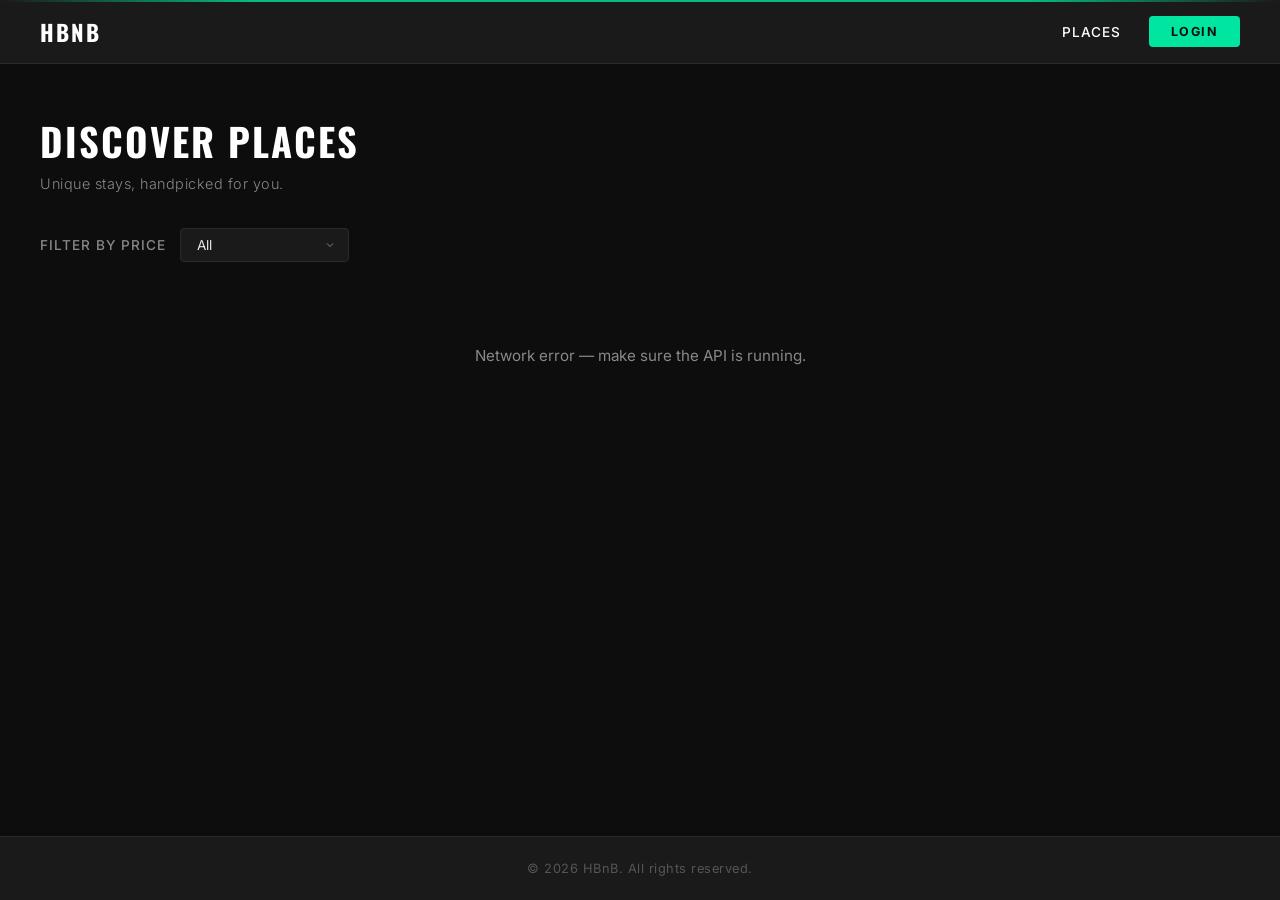
<file: part4/frontend/index.html>
<!doctype html>
<html lang="en">
  <head>
    <meta charset="UTF-8" />
    <meta name="viewport" content="width=device-width, initial-scale=1.0" />
    <title>HBnB — Find your place</title>
    <link rel="icon" type="image/png" href="images/icon.png" />
    <link rel="stylesheet" href="styles.css" />
  </head>
  <body>
    <header>
      <a href="index.html" class="logo-text">HBNB</a>
      <nav>
        <a href="index.html" class="active">Places</a>
        <a href="login.html" class="login-button" id="login-link">Login</a>
      </nav>
    </header>

    <main>
      <h1 class="section-title">Discover places</h1>
      <p class="section-subtitle">Unique stays, handpicked for you.</p>

      <div class="filter-bar">
        <label for="price-filter">Filter by price</label>
        <select id="price-filter">
          <option value="all">All</option>
          <option value="10">Up to $10 / night</option>
          <option value="50">Up to $50 / night</option>
          <option value="100">Up to $100 / night</option>
        </select>
      </div>

      <section class="places-grid" id="places-list">
        <!-- Populated dynamically by scripts.js -->
      </section>
    </main>

    <footer>
      <p>&copy; 2026 HBnB. All rights reserved.</p>
    </footer>

    <script src="scripts.js"></script>
  </body>
</html>
</file>
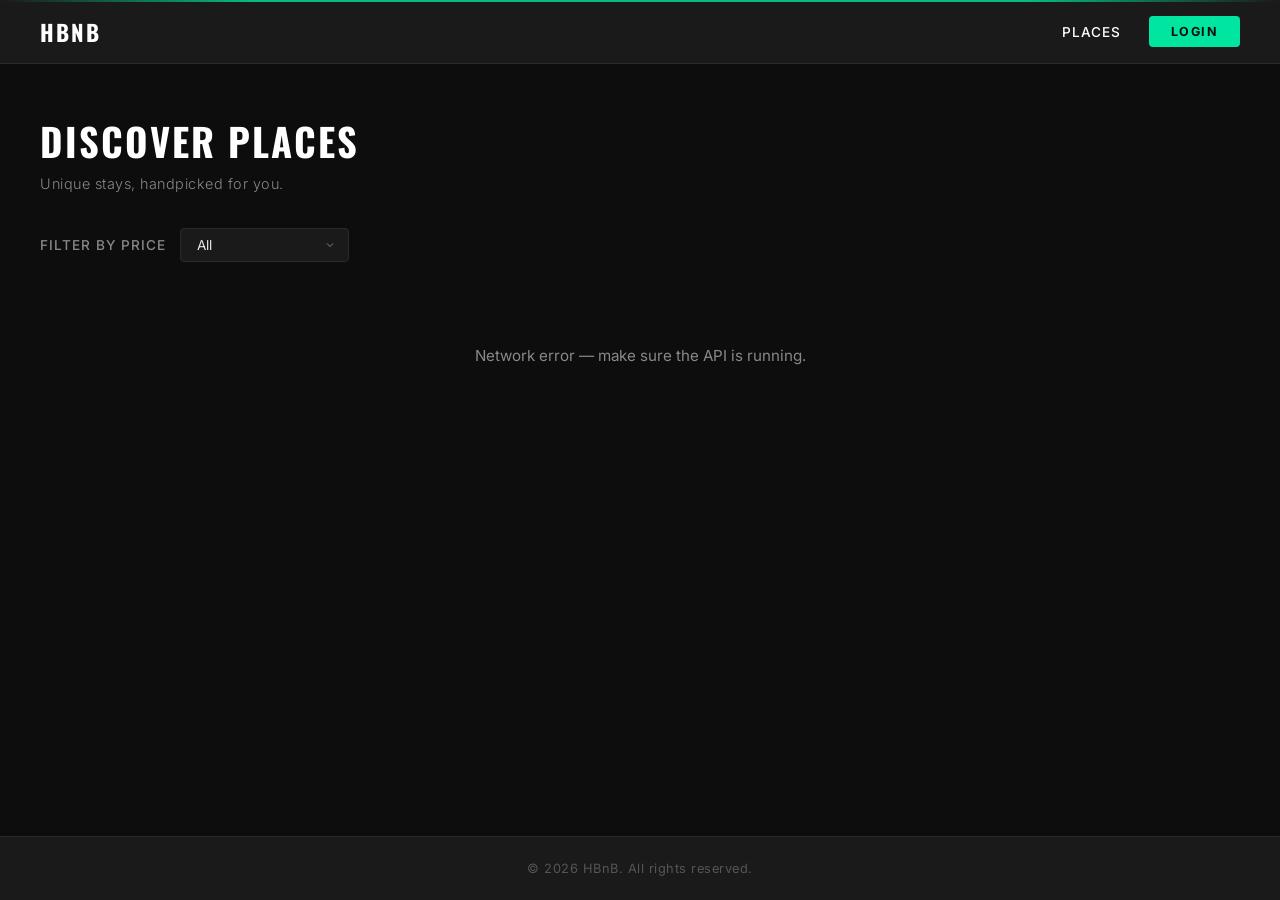
<file: part4/frontend/add_reviews.html>
<!doctype html>
<html lang="en">
  <head>
    <meta charset="UTF-8" />
    <meta name="viewport" content="width=device-width, initial-scale=1.0" />
    <title>HBnB — Add a Review</title>
    <link rel="icon" type="image/png" href="images/icon.png" />
    <link rel="stylesheet" href="styles.css" />
  </head>
  <body>
    <header>
      <a href="index.html" class="logo-text">HBNB</a>
      <nav>
        <a href="index.html">Places</a>
        <a href="login.html" class="login-button" id="login-link">Login</a>
      </nav>
    </header>

    <main class="form-page-wrapper">
      <div class="form-container">
        <h2>Leave a Review</h2>
        <p class="form-subtitle" id="review-place-name">
          Share your experience
        </p>

        <form class="form" id="review-form">
          <div class="form-group">
            <label>Your rating</label>
            <div class="stars-input" role="group" aria-label="Rating">
              <input type="radio" id="star5" name="rating" value="5" required />
              <label for="star5" title="5 stars">&#9733;</label>

              <input type="radio" id="star4" name="rating" value="4" />
              <label for="star4" title="4 stars">&#9733;</label>

              <input type="radio" id="star3" name="rating" value="3" />
              <label for="star3" title="3 stars">&#9733;</label>

              <input type="radio" id="star2" name="rating" value="2" />
              <label for="star2" title="2 stars">&#9733;</label>

              <input type="radio" id="star1" name="rating" value="1" />
              <label for="star1" title="1 star">&#9733;</label>
            </div>
          </div>

          <div class="form-group">
            <label for="review-text">Your review</label>
            <textarea
              id="review-text"
              name="review"
              placeholder="Tell others about your stay — what did you love, what could be improved?"
              required
              minlength="10"
              maxlength="1000"
            ></textarea>
          </div>

          <button type="submit" class="submit-btn">Submit Review</button>
        </form>

        <p class="form-footer-link" id="back-link">
          <a href="index.html">&larr; Back to places</a>
        </p>
      </div>
    </main>

    <footer>
      <p>&copy; 2026 HBnB. All rights reserved.</p>
    </footer>

    <script src="scripts.js"></script>
  </body>
</html>
</file>
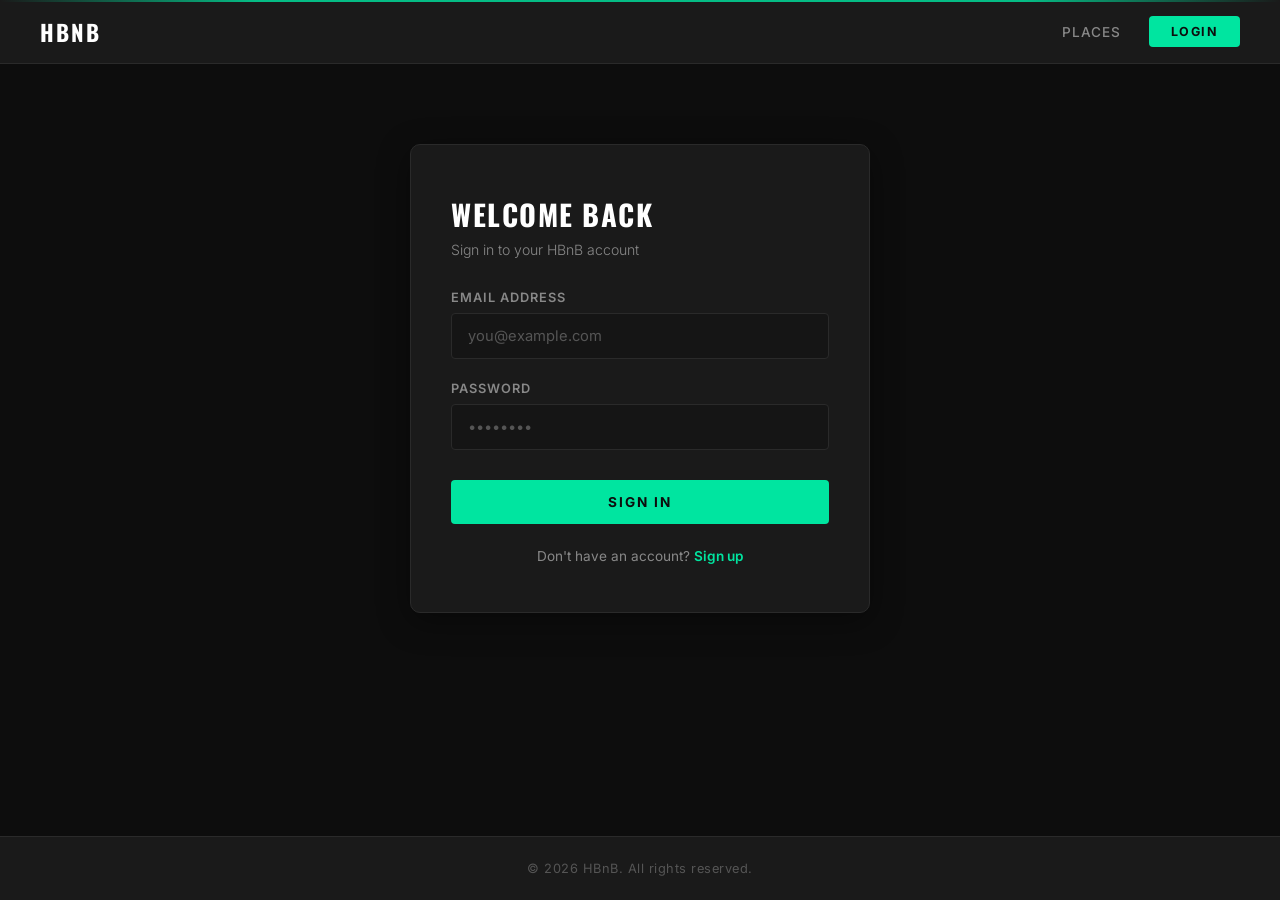
<file: part4/frontend/login.html>
<!doctype html>
<html lang="en">
  <head>
    <meta charset="UTF-8" />
    <meta name="viewport" content="width=device-width, initial-scale=1.0" />
    <title>HBnB — Login</title>
    <link rel="icon" type="image/png" href="images/icon.png" />
    <link rel="stylesheet" href="styles.css" />
  </head>
  <body>
    <header>
      <a href="index.html" class="logo-text">HBNB</a>
      <nav>
        <a href="index.html">Places</a>
        <a href="login.html" class="login-button active">Login</a>
      </nav>
    </header>

    <main class="form-page-wrapper">
      <div class="form-container">
        <h2>Welcome back</h2>
        <p class="form-subtitle">Sign in to your HBnB account</p>

        <form class="form" action="#" method="post" id="login-form">
          <div class="form-group">
            <label for="email">Email address</label>
            <input
              type="email"
              id="email"
              name="email"
              placeholder="you@example.com"
              required
              autocomplete="email"
            />
          </div>

          <div class="form-group">
            <label for="password">Password</label>
            <input
              type="password"
              id="password"
              name="password"
              placeholder="••••••••"
              required
              autocomplete="current-password"
            />
          </div>

          <button type="submit" class="submit-btn">Sign in</button>
        </form>

        <p class="form-footer-link">
          Don&apos;t have an account? <a href="register.html">Sign up</a>
        </p>
      </div>
    </main>

    <footer>
      <p>&copy; 2026 HBnB. All rights reserved.</p>
    </footer>

    <script src="scripts.js"></script>
  </body>
</html>
</file>
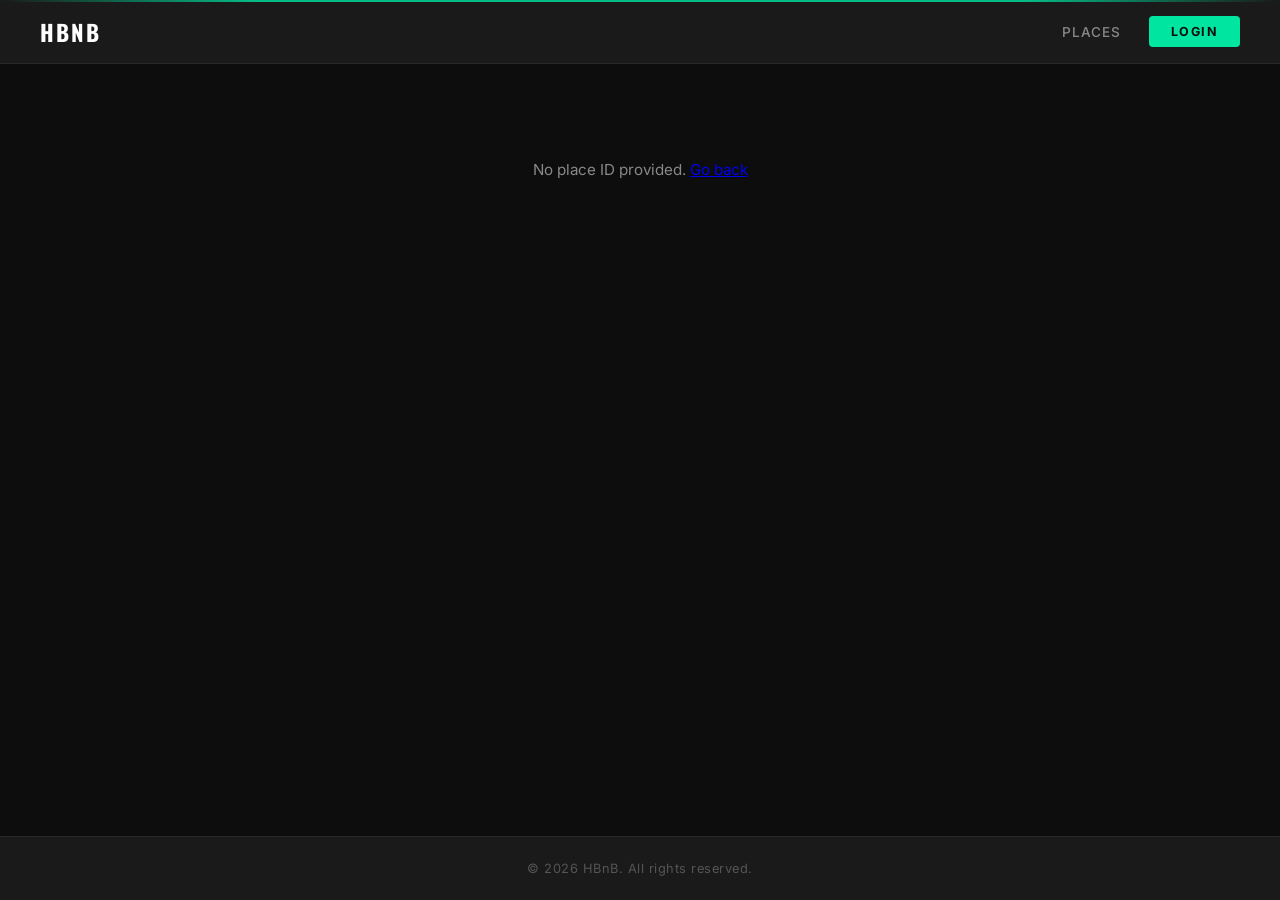
<file: part4/frontend/place.html>
<!doctype html>
<html lang="en">
  <head>
    <meta charset="UTF-8" />
    <meta name="viewport" content="width=device-width, initial-scale=1.0" />
    <title>HBnB — Place Details</title>
    <link rel="icon" type="image/png" href="images/icon.png" />
    <link rel="stylesheet" href="styles.css" />
  </head>
  <body>
    <header>
      <a href="index.html" class="logo-text">HBNB</a>
      <nav>
        <a href="index.html">Places</a>
        <a href="login.html" class="login-button" id="login-link">Login</a>
      </nav>
    </header>

    <main>
      <!-- Populated dynamically by scripts.js -->
      <section id="place-details">
        <p class="no-results">Loading place details…</p>
      </section>

      <!-- Hidden until user is authenticated -->
      <section id="add-review" style="display: none">
        <div class="add-review">
          <h3>Leave a Review</h3>
          <form class="form" id="review-form">
            <div class="form-group">
              <label>Your rating</label>
              <div class="stars-input" role="group" aria-label="Rating">
                <input
                  type="radio"
                  id="star5"
                  name="rating"
                  value="5"
                  required
                />
                <label for="star5" title="5 stars">&#9733;</label>
                <input type="radio" id="star4" name="rating" value="4" />
                <label for="star4" title="4 stars">&#9733;</label>
                <input type="radio" id="star3" name="rating" value="3" />
                <label for="star3" title="3 stars">&#9733;</label>
                <input type="radio" id="star2" name="rating" value="2" />
                <label for="star2" title="2 stars">&#9733;</label>
                <input type="radio" id="star1" name="rating" value="1" />
                <label for="star1" title="1 star">&#9733;</label>
              </div>
            </div>
            <div class="form-group">
              <label for="review-text">Your review</label>
              <textarea
                id="review-text"
                name="review"
                placeholder="Tell others about your stay…"
                required
                minlength="10"
                maxlength="1000"
              ></textarea>
            </div>
            <button type="submit" class="submit-btn">Submit Review</button>
          </form>
        </div>
      </section>
    </main>

    <footer>
      <p>&copy; 2026 HBnB. All rights reserved.</p>
    </footer>

    <script src="scripts.js"></script>
  </body>
</html>
</file>
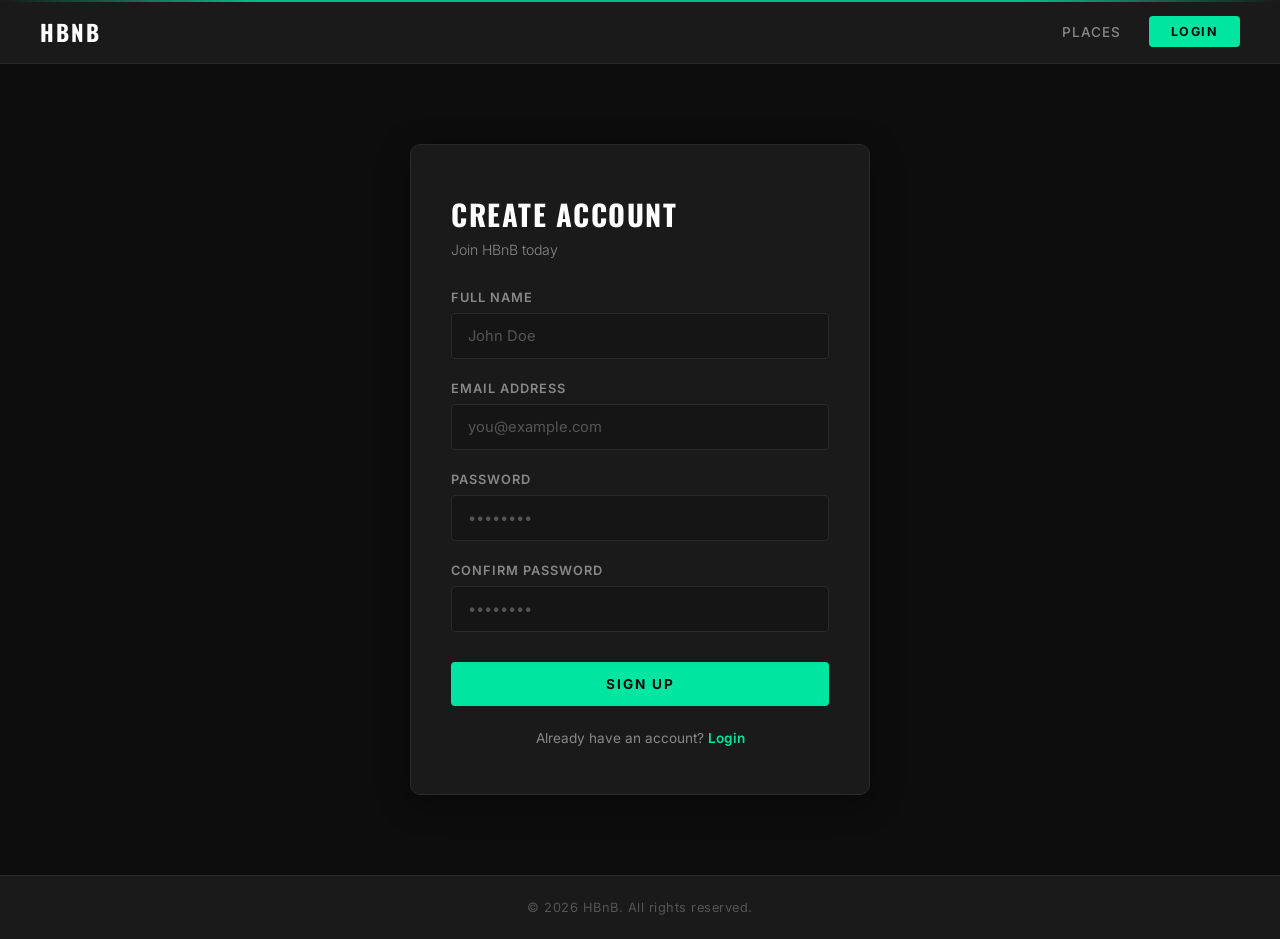
<file: part4/frontend/register.html>
<!doctype html>
<html lang="en">
  <head>
    <meta charset="UTF-8" />
    <meta name="viewport" content="width=device-width, initial-scale=1.0" />
    <title>HBnB — Register</title>
    <link rel="icon" type="image/png" href="images/icon.png" />
    <link rel="stylesheet" href="styles.css" />
  </head>
  <body>
    <header>
      <a href="index.html" class="logo-text">HBNB</a>
      <nav>
        <a href="index.html">Places</a>
        <a href="login.html" class="login-button">Login</a>
      </nav>
    </header>

    <main class="form-page-wrapper">
      <div class="form-container">
        <h2>Create Account</h2>
        <p class="form-subtitle">Join HBnB today</p>

        <form class="form" action="#" method="post" id="register-form">
          <div class="form-group">
            <label for="name">Full Name</label>
            <input
              type="text"
              id="name"
              name="name"
              placeholder="John Doe"
              required
              autocomplete="name"
            />
          </div>

          <div class="form-group">
            <label for="email">Email address</label>
            <input
              type="email"
              id="email"
              name="email"
              placeholder="you@example.com"
              required
              autocomplete="email"
            />
          </div>

          <div class="form-group">
            <label for="password">Password</label>
            <input
              type="password"
              id="password"
              name="password"
              placeholder="••••••••"
              required
              minlength="6"
              autocomplete="new-password"
            />
          </div>

          <div class="form-group">
            <label for="confirm-password">Confirm Password</label>
            <input
              type="password"
              id="confirm-password"
              name="confirm-password"
              placeholder="••••••••"
              required
              minlength="6"
              autocomplete="new-password"
            />
          </div>

          <button type="submit" class="submit-btn">Sign up</button>
        </form>

        <p class="form-footer-link">
          Already have an account? <a href="login.html">Login</a>
        </p>
      </div>
    </main>

    <footer>
      <p>&copy; 2026 HBnB. All rights reserved.</p>
    </footer>

    <script src="scripts.js"></script>
  </body>
</html>
</file>
<file: part4/frontend/styles.css>
/* =============================================
   HBnB — Dark Esports Theme
   Inspired by gentlemates.com
   ============================================= */

@import url("https://fonts.googleapis.com/css2?family=Inter:wght@300;400;500;600;700;800&family=Oswald:wght@400;500;600;700&display=swap");

:root {
  --bg:          #0d0d0d;
  --bg-card:     #1a1a1a;
  --bg-elevated: #232323;
  --bg-input:    #151515;
  --accent:      #00e5a0;
  --accent-dk:   #00c48a;
  --accent-glow: rgba(0, 229, 160, 0.15);
  --red:         #ff4655;
  --gold:        #ffd700;
  --text:        #e8e8e8;
  --text-muted:  #888888;
  --text-dim:    #555555;
  --border:      #2a2a2a;
  --white:       #ffffff;
  --shadow:      0 8px 32px rgba(0, 0, 0, 0.4);
  --glow:        0 0 24px var(--accent-glow);
  --radius:      10px;
}

*,
*::before,
*::after {
  box-sizing: border-box;
  margin: 0;
  padding: 0;
}

html {
  scroll-behavior: smooth;
}

body {
  font-family: "Inter", -apple-system, BlinkMacSystemFont, sans-serif;
  background: var(--bg);
  color: var(--text);
  min-height: 100vh;
  display: flex;
  flex-direction: column;
  -webkit-font-smoothing: antialiased;
  -moz-osx-font-smoothing: grayscale;
}

/* ── Selection ── */
::selection {
  background: var(--accent);
  color: var(--bg);
}

/* ── Scrollbar ── */
::-webkit-scrollbar { width: 8px; }
::-webkit-scrollbar-track { background: var(--bg); }
::-webkit-scrollbar-thumb { background: var(--border); border-radius: 4px; }
::-webkit-scrollbar-thumb:hover { background: var(--text-dim); }

/* ══════════════════════════════════════════════
   HEADER
   ══════════════════════════════════════════════ */
header {
  background: var(--bg-card);
  border-bottom: 1px solid var(--border);
  position: sticky;
  top: 0;
  z-index: 100;
  padding: 0 40px;
  height: 64px;
  display: flex;
  align-items: center;
  justify-content: space-between;
  backdrop-filter: blur(12px);
}

header .logo {
  height: 36px;
  width: auto;
  display: block;
  filter: brightness(0) invert(1);
}

header .logo-text {
  font-family: "Oswald", sans-serif;
  font-size: 1.4rem;
  font-weight: 700;
  color: var(--white);
  letter-spacing: 2px;
  text-transform: uppercase;
  text-decoration: none;
}

nav {
  display: flex;
  align-items: center;
  gap: 28px;
}

nav a {
  font-size: 0.85rem;
  font-weight: 500;
  color: var(--text-muted);
  text-decoration: none;
  text-transform: uppercase;
  letter-spacing: 1px;
  transition: color 0.25s;
}
nav a:hover,
nav a.active {
  color: var(--white);
}

.login-button {
  background: var(--accent);
  color: var(--bg) !important;
  padding: 8px 22px;
  border-radius: 4px;
  font-weight: 700 !important;
  font-size: 0.78rem !important;
  text-transform: uppercase !important;
  letter-spacing: 1.5px !important;
  transition: all 0.2s ease !important;
  text-decoration: none;
  border: none;
  cursor: pointer;
}
.login-button:hover {
  background: var(--accent-dk) !important;
  box-shadow: var(--glow) !important;
  transform: translateY(-1px);
}

/* ══════════════════════════════════════════════
   FOOTER
   ══════════════════════════════════════════════ */
footer {
  background: var(--bg-card);
  border-top: 1px solid var(--border);
  padding: 24px 40px;
  text-align: center;
  color: var(--text-dim);
  font-size: 0.8rem;
  letter-spacing: 0.5px;
  margin-top: auto;
}

/* ══════════════════════════════════════════════
   MAIN CONTAINER
   ══════════════════════════════════════════════ */
main {
  flex: 1;
  padding: 48px 40px;
  max-width: 1320px;
  margin: 0 auto;
  width: 100%;
}

/* ── Section title ── */
.section-title {
  font-family: "Oswald", sans-serif;
  font-size: 2.4rem;
  font-weight: 700;
  text-transform: uppercase;
  letter-spacing: 2px;
  margin-bottom: 6px;
  color: var(--white);
}
.section-subtitle {
  color: var(--text-muted);
  font-size: 0.9rem;
  margin-bottom: 36px;
  font-weight: 300;
  letter-spacing: 0.5px;
}

/* ══════════════════════════════════════════════
   PLACE CARDS (index)
   ══════════════════════════════════════════════ */
.places-grid {
  display: grid;
  grid-template-columns: repeat(auto-fill, minmax(280px, 1fr));
  gap: 12px;
}

.place-card {
  background: var(--bg-card);
  border: 1px solid #ddd;
  border-color: var(--border);
  border-radius: 10px;
  overflow: hidden;
  margin: 20px;
  padding: 0;
  transition: all 0.3s ease;
  cursor: pointer;
  position: relative;
}
.place-card:hover {
  transform: translateY(-6px);
  box-shadow: var(--shadow);
  border-color: var(--accent);
}
.place-card:hover::after {
  content: "";
  position: absolute;
  inset: -1px;
  border-radius: 10px;
  pointer-events: none;
  box-shadow: 0 0 20px var(--accent-glow);
}

.place-card img {
  width: 100%;
  height: 200px;
  object-fit: cover;
  display: block;
  transition: transform 0.4s ease;
}
.place-card:hover img {
  transform: scale(1.05);
}

.place-card-body {
  padding: 10px 18px 18px;
}

.place-card-body h3 {
  font-family: "Oswald", sans-serif;
  font-size: 1.1rem;
  font-weight: 600;
  margin-bottom: 4px;
  text-transform: uppercase;
  letter-spacing: 0.8px;
  color: var(--white);
}

.place-card-body .price {
  color: var(--accent);
  font-weight: 700;
  font-size: 1rem;
  margin-bottom: 14px;
}
.place-card-body .price span {
  font-weight: 400;
  color: var(--text-muted);
  font-size: 0.8rem;
}

.details-button {
  display: inline-block;
  background: transparent;
  color: var(--accent);
  padding: 8px 20px;
  border-radius: 4px;
  font-size: 0.78rem;
  font-weight: 700;
  text-decoration: none;
  border: 1.5px solid var(--accent);
  cursor: pointer;
  text-transform: uppercase;
  letter-spacing: 1.5px;
  transition: all 0.25s ease;
}
.details-button:hover {
  background: var(--accent);
  color: var(--bg);
  box-shadow: var(--glow);
}

/* ── Empty / error state ── */
.no-results {
  grid-column: 1 / -1;
  text-align: center;
  color: var(--text-muted);
  font-size: 0.95rem;
  padding: 48px 0;
}

/* ══════════════════════════════════════════════
   FILTER BAR
   ══════════════════════════════════════════════ */
.filter-bar {
  display: flex;
  gap: 14px;
  align-items: center;
  margin-bottom: 36px;
  flex-wrap: wrap;
}
.filter-bar label {
  font-weight: 500;
  font-size: 0.85rem;
  color: var(--text-muted);
  text-transform: uppercase;
  letter-spacing: 1px;
}
#price-filter {
  border: 1px solid var(--border);
  border-radius: 4px;
  padding: 8px 16px;
  font-family: "Inter", sans-serif;
  font-size: 0.85rem;
  background: var(--bg-card);
  color: var(--text);
  cursor: pointer;
  outline: none;
  transition: border-color 0.2s;
  appearance: none;
  -webkit-appearance: none;
  background-image: url("data:image/svg+xml,%3Csvg xmlns='http://www.w3.org/2000/svg' width='12' height='12' viewBox='0 0 24 24' fill='none' stroke='%23888888' stroke-width='2'%3E%3Cpolyline points='6 9 12 15 18 9'%3E%3C/polyline%3E%3C/svg%3E");
  background-repeat: no-repeat;
  background-position: right 12px center;
  padding-right: 36px;
}
#price-filter:focus {
  border-color: var(--accent);
  box-shadow: 0 0 0 2px var(--accent-glow);
}
#price-filter option {
  background: var(--bg-card);
  color: var(--text);
}

/* ══════════════════════════════════════════════
   PLACE DETAILS
   ══════════════════════════════════════════════ */
.place-details {
  background: var(--bg-card);
  border-radius: var(--radius);
  overflow: hidden;
  box-shadow: var(--shadow);
  margin-bottom: 40px;
  border: 1px solid var(--border);
}

.place-hero {
  width: 100%;
  height: 420px;
  object-fit: cover;
  display: block;
}

.place-info {
  padding: 36px;
}

.place-info h1 {
  font-family: "Oswald", sans-serif;
  font-size: 2.2rem;
  margin-bottom: 12px;
  text-transform: uppercase;
  letter-spacing: 1.5px;
  color: var(--white);
}

.place-meta {
  display: flex;
  gap: 24px;
  flex-wrap: wrap;
  color: var(--text-muted);
  font-size: 0.85rem;
  margin-bottom: 24px;
}
.place-meta strong {
  color: var(--text);
}

.place-price-badge {
  display: inline-flex;
  align-items: baseline;
  gap: 6px;
  background: rgba(0, 229, 160, 0.1);
  color: var(--accent);
  padding: 10px 22px;
  border-radius: 4px;
  font-weight: 800;
  font-size: 1.3rem;
  margin-bottom: 24px;
  border: 1px solid rgba(0, 229, 160, 0.2);
}
.place-price-badge small {
  font-size: 0.8rem;
  font-weight: 400;
  color: var(--text-muted);
}

.place-description {
  color: var(--text-muted);
  line-height: 1.8;
  margin-bottom: 28px;
  font-size: 0.92rem;
}

.amenities-title,
.reviews-title {
  font-family: "Oswald", sans-serif;
  font-size: 1.3rem;
  margin-bottom: 16px;
  text-transform: uppercase;
  letter-spacing: 1px;
  color: var(--white);
}

.amenities-list {
  display: flex;
  flex-wrap: wrap;
  gap: 10px;
  margin-bottom: 32px;
  list-style: none;
}
.amenities-list li {
  background: var(--bg-elevated);
  border: 1px solid var(--border);
  border-radius: 4px;
  padding: 7px 16px;
  font-size: 0.82rem;
  color: var(--text);
  font-weight: 500;
  letter-spacing: 0.3px;
  transition: border-color 0.2s;
}
.amenities-list li:hover {
  border-color: var(--accent);
  color: var(--accent);
}

/* ══════════════════════════════════════════════
   REVIEWS
   ══════════════════════════════════════════════ */
.reviews-section {
  padding: 0 36px 36px;
}

.review-card {
  background: var(--bg-elevated);
  border: 1px solid #ddd;
  border-color: var(--border);
  border-radius: 10px;
  padding: 10px 22px 22px;
  margin: 20px 0;
  transition: border-color 0.2s;
}
.review-card:hover {
  border-color: var(--text-dim);
}

.review-header {
  display: flex;
  align-items: center;
  gap: 12px;
  margin-bottom: 12px;
}
.review-avatar {
  width: 38px;
  height: 38px;
  background: var(--accent);
  color: var(--bg);
  border-radius: 4px;
  display: flex;
  align-items: center;
  justify-content: center;
  font-weight: 800;
  font-size: 0.85rem;
  flex-shrink: 0;
  letter-spacing: 1px;
}
.review-header strong {
  font-size: 0.92rem;
  color: var(--white);
}
.review-rating {
  color: var(--gold);
  font-size: 0.85rem;
  margin-left: auto;
  letter-spacing: 2px;
}
.review-card p {
  color: var(--text-muted);
  font-size: 0.88rem;
  line-height: 1.7;
}

/* ══════════════════════════════════════════════
   FORMS (Login, Register, Review)
   ══════════════════════════════════════════════ */
.form-page-wrapper {
  display: flex;
  align-items: flex-start;
  justify-content: center;
  padding: 80px 16px;
}

.form-container {
  background: var(--bg-card);
  border-radius: var(--radius);
  box-shadow: var(--shadow);
  padding: 48px 40px;
  width: 100%;
  max-width: 460px;
  border: 1px solid var(--border);
}

.form-container h2 {
  font-family: "Oswald", sans-serif;
  font-size: 1.8rem;
  margin-bottom: 6px;
  text-transform: uppercase;
  letter-spacing: 1.5px;
  color: var(--white);
}
.form-container p.form-subtitle {
  color: var(--text-muted);
  font-size: 0.88rem;
  margin-bottom: 32px;
  font-weight: 300;
}

.form .form-group {
  margin-bottom: 22px;
}
.form label {
  display: block;
  font-size: 0.8rem;
  font-weight: 600;
  margin-bottom: 8px;
  color: var(--text-muted);
  text-transform: uppercase;
  letter-spacing: 1px;
}
.form input,
.form select,
.form textarea {
  width: 100%;
  border: 1px solid var(--border);
  border-radius: 4px;
  padding: 13px 16px;
  font-family: "Inter", sans-serif;
  font-size: 0.92rem;
  color: var(--text);
  background: var(--bg-input);
  transition: border-color 0.2s, box-shadow 0.2s;
  outline: none;
}
.form input:focus,
.form select:focus,
.form textarea:focus {
  border-color: var(--accent);
  box-shadow: 0 0 0 3px var(--accent-glow);
}
.form input::placeholder,
.form textarea::placeholder {
  color: var(--text-dim);
}
.form textarea {
  resize: vertical;
  min-height: 120px;
}

.form .submit-btn {
  width: 100%;
  background: var(--accent);
  color: var(--bg);
  border: none;
  border-radius: 4px;
  padding: 14px;
  font-family: "Inter", sans-serif;
  font-size: 0.85rem;
  font-weight: 700;
  cursor: pointer;
  text-transform: uppercase;
  letter-spacing: 2px;
  transition: all 0.25s ease;
  margin-top: 8px;
}
.form .submit-btn:hover {
  background: var(--accent-dk);
  box-shadow: var(--glow);
  transform: translateY(-1px);
}
.form .submit-btn:disabled {
  opacity: 0.5;
  cursor: not-allowed;
  transform: none;
}

.form-footer-link {
  text-align: center;
  margin-top: 24px;
  font-size: 0.85rem;
  color: var(--text-muted);
}
.form-footer-link a {
  color: var(--accent);
  font-weight: 600;
  text-decoration: none;
  transition: color 0.2s;
}
.form-footer-link a:hover {
  color: var(--accent-dk);
  text-decoration: underline;
}

/* ── Form error message ── */
.form-error {
  color: var(--red);
  background: rgba(255, 70, 85, 0.1);
  border: 1px solid rgba(255, 70, 85, 0.3);
  border-radius: 4px;
  padding: 12px 16px;
  font-size: 0.85rem;
  margin-top: 14px;
  text-align: center;
}

/* ── Review feedback (success) ── */
.review-feedback.success {
  color: var(--accent);
  background: rgba(0, 229, 160, 0.08);
  border: 1px solid rgba(0, 229, 160, 0.25);
  border-radius: 4px;
  padding: 12px 16px;
  font-size: 0.85rem;
  margin-top: 14px;
  text-align: center;
}

/* ══════════════════════════════════════════════
   STARS INPUT
   ══════════════════════════════════════════════ */
.stars-input {
  display: flex;
  gap: 6px;
  flex-direction: row-reverse;
  justify-content: flex-end;
}
.stars-input input {
  display: none;
}
.stars-input label {
  font-size: 1.6rem;
  color: var(--text-dim);
  cursor: pointer;
  transition: color 0.15s;
  margin: 0;
}
.stars-input input:checked ~ label,
.stars-input label:hover,
.stars-input label:hover ~ label {
  color: var(--gold);
}

/* ══════════════════════════════════════════════
   ADD REVIEW INLINE (place page)
   ══════════════════════════════════════════════ */
.add-review {
  padding: 0 36px 44px;
}
.add-review h3 {
  font-family: "Oswald", sans-serif;
  font-size: 1.3rem;
  margin-bottom: 20px;
  text-transform: uppercase;
  letter-spacing: 1px;
  color: var(--white);
}
.add-review .form {
  background: var(--bg-elevated);
  border-radius: var(--radius);
  padding: 28px;
  max-width: 560px;
  border: 1px solid var(--border);
}

/* ══════════════════════════════════════════════
   LOADING SKELETON (pulse animation)
   ══════════════════════════════════════════════ */
@keyframes pulse {
  0%, 100% { opacity: 1; }
  50%      { opacity: 0.4; }
}
.skeleton {
  background: var(--bg-elevated);
  border-radius: 4px;
  animation: pulse 1.8s ease-in-out infinite;
}

/* ══════════════════════════════════════════════
   ACCENT STRIPE (top decoration)
   ══════════════════════════════════════════════ */
header::before {
  content: "";
  position: absolute;
  top: 0;
  left: 0;
  right: 0;
  height: 2px;
  background: linear-gradient(
    90deg,
    transparent 0%,
    var(--accent) 20%,
    var(--accent) 80%,
    transparent 100%
  );
  opacity: 0.8;
}

/* ══════════════════════════════════════════════
   RESPONSIVE
   ══════════════════════════════════════════════ */
@media (max-width: 768px) {
  header {
    padding: 0 20px;
    height: 56px;
  }
  header .logo-text {
    font-size: 1.1rem;
  }
  nav {
    gap: 16px;
  }
  main {
    padding: 28px 16px;
  }
  .section-title {
    font-size: 1.6rem;
  }
  .places-grid {
    grid-template-columns: repeat(auto-fill, minmax(240px, 1fr));
    gap: 8px;
  }
  .place-card {
    margin: 10px;
  }
  .form-container {
    padding: 32px 22px;
  }
  .place-info {
    padding: 22px;
  }
  .place-info h1 {
    font-size: 1.6rem;
  }
  .place-hero {
    height: 240px;
  }
  .reviews-section {
    padding: 0 22px 28px;
  }
  .add-review {
    padding: 0 22px 32px;
  }
}

@media (max-width: 480px) {
  .places-grid {
    grid-template-columns: 1fr;
  }
  .place-meta {
    flex-direction: column;
    gap: 8px;
  }
}
</file>
